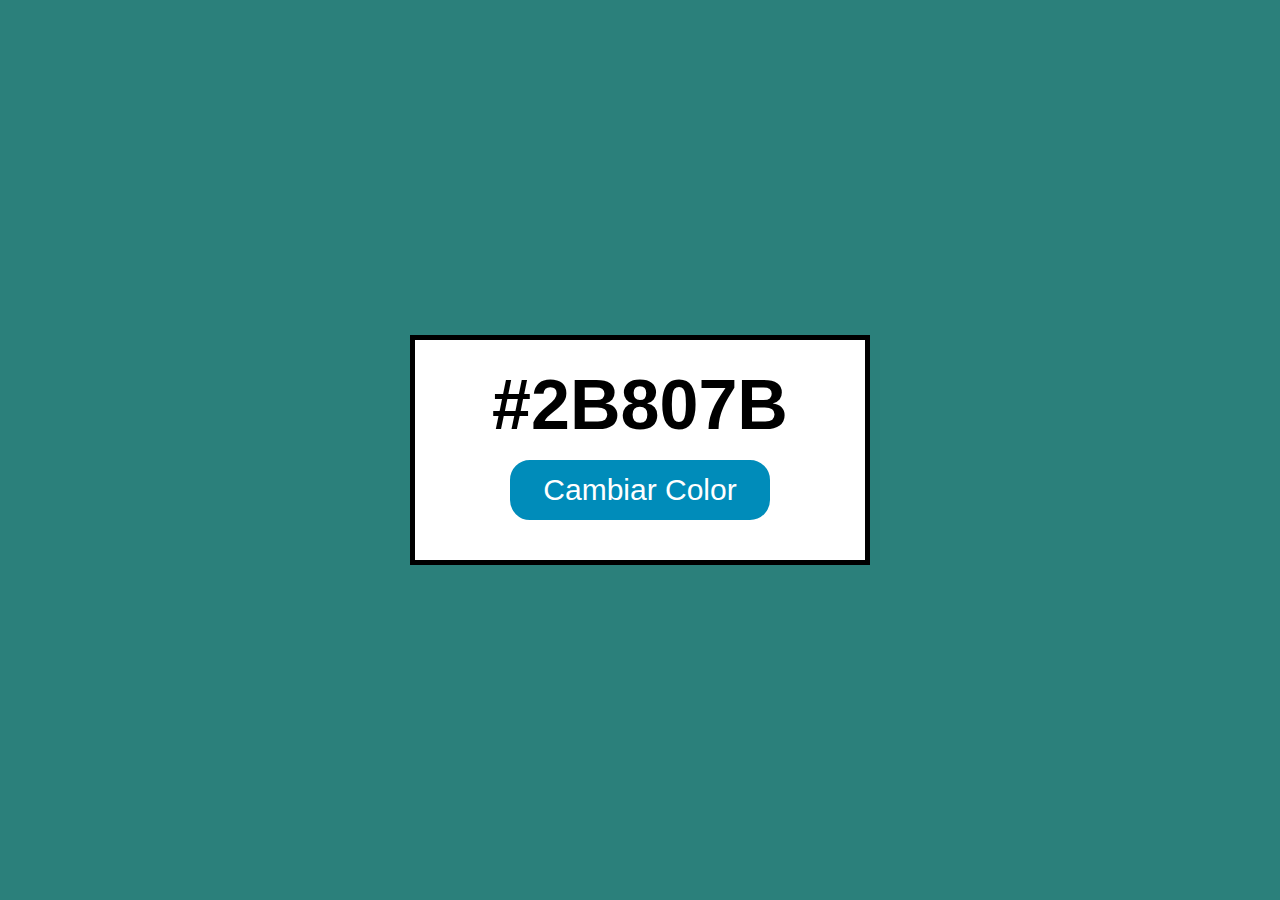
<file: color-aleatorio/index.html>
<!DOCTYPE html>
<html lang="es">
<head>
    <meta charset="UTF-8">
    <meta name="viewport" content="width=device-width, initial-scale=1.0">
    <title>Color Aleatorio</title>
    <link rel="stylesheet" href="style.css">
    <link rel="icon" type="image/png" href="imagenes/favicon.png">
</head>
<body class="centrar-flex">
    <div id="contenedor" class="centrar-flex">
        <p id="color">#2B807B</p>
        <button id="boton-color">Cambiar Color</button>
    </div>
    <Script src="app.js"></Script>
    
</body>
</html>
</file>
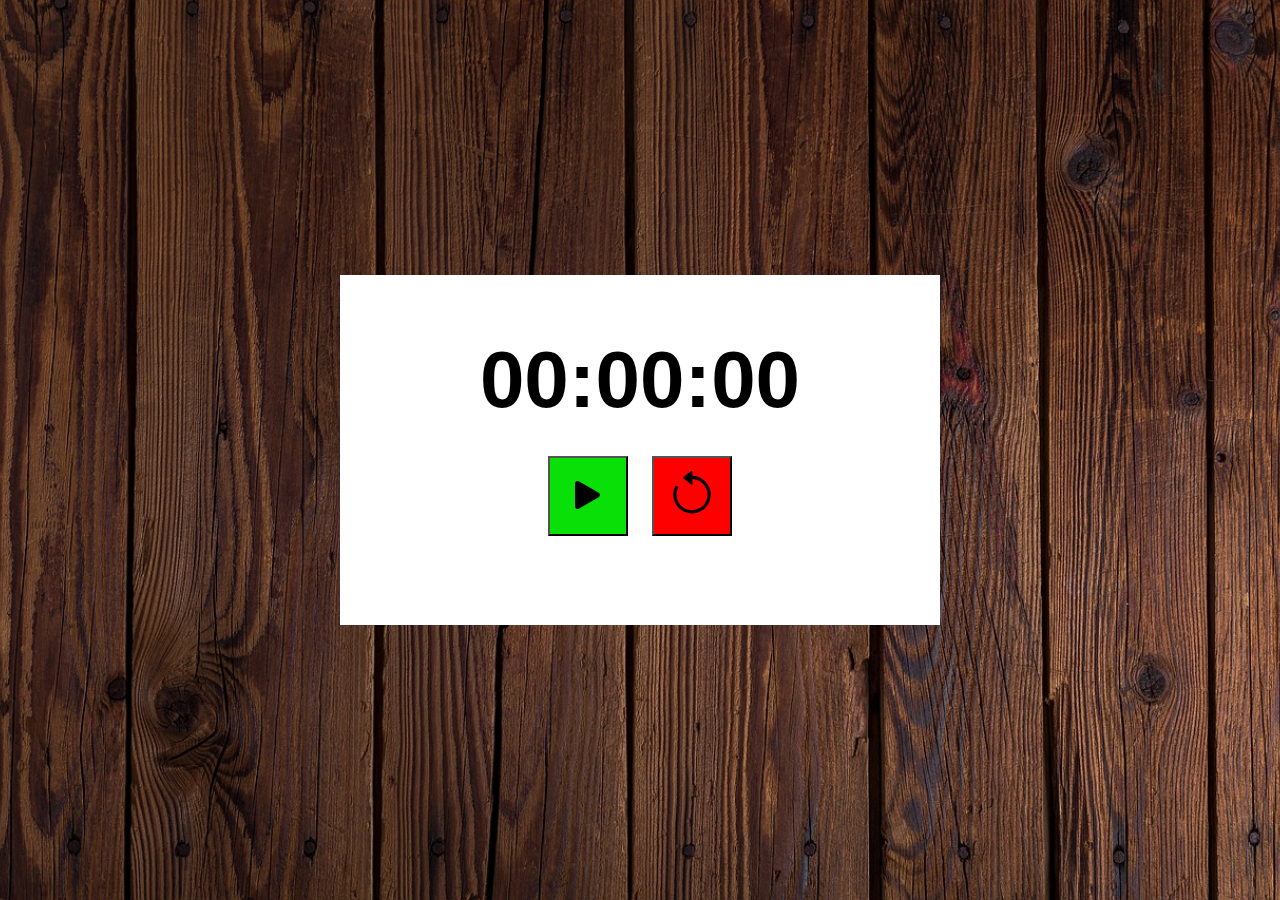
<file: cronometro/index.html>
<!DOCTYPE html>
<html lang="es">

  <head>
    <meta charset="UTF-8">
    <meta name="viewport" content="width=device-width, initial-scale=1.0">
    <!-- icons -->
    <link rel="stylesheet" href="https://cdn.jsdelivr.net/npm/bootstrap-icons@1.11.1/font/bootstrap-icons.css">
    <!-- Estilos y Favicons -->
    <link rel="stylesheet" href="styles.css">
    <link rel="icon" type="image/png" href="imagenes/cronometro.png">
    <title>Mi Cronometro</title>
  </head>

  <body>
    <main class="contenedor-principal">
      <div class="contenedor-interno">
        <div id="cronometro">00:00:00</div>
        <div class="contenedor-botones">
          <button id="boton-inicio-pausa" class="boton iniciar">
            <i class="bi bi-play-fill"></i>
          </button>
          <button id="boton-reiniciar" class="boton">
            <i class="bi bi-arrow-counterclockwise"></i>
          </button>
        </div>
      </div>
    </main>
    <script src="app.js"></script>
  </body>

</html>
</file>
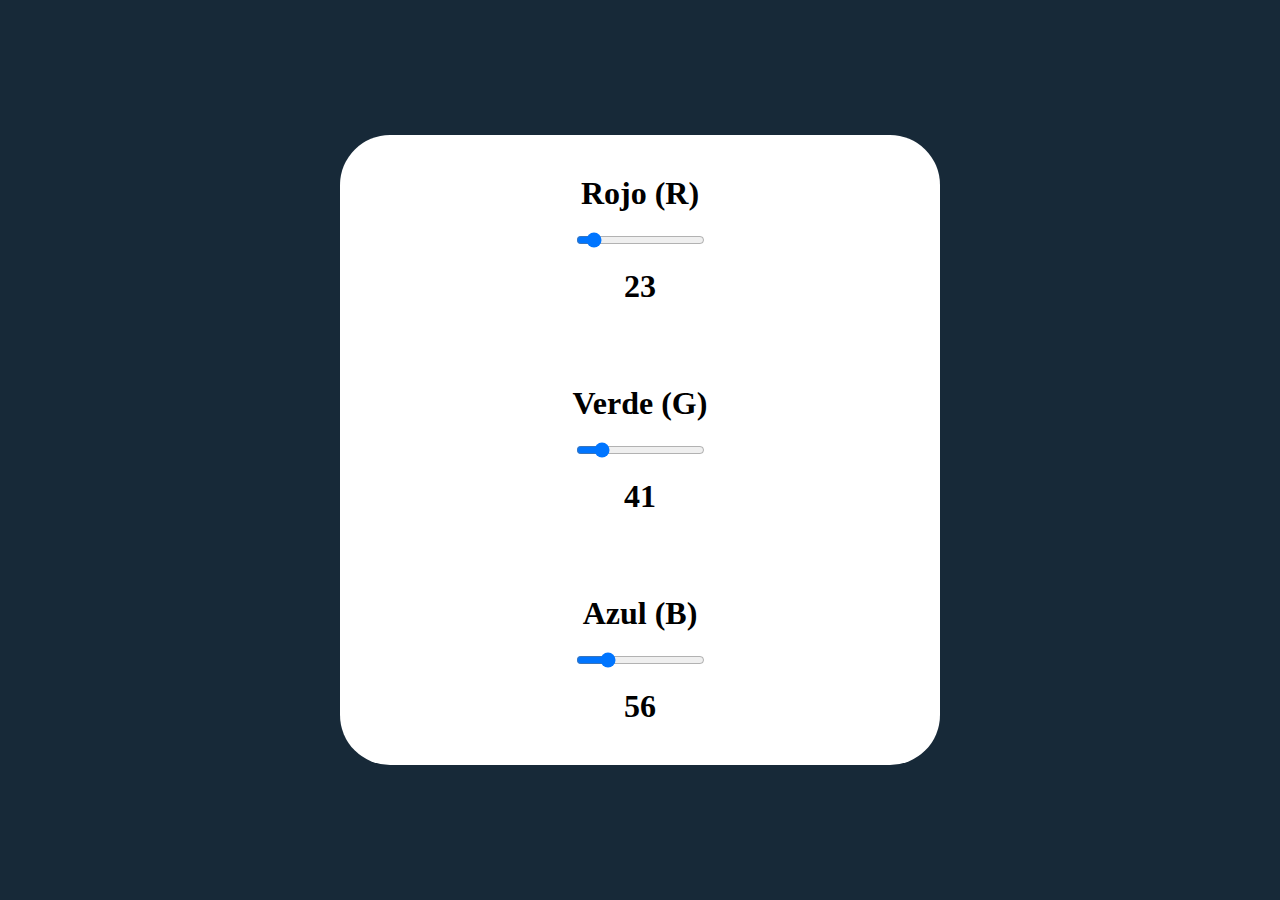
<file: input-color-rgb/index.html>
<!DOCTYPE html>
<html lang="es">
<head>
  <meta charset="UTF-8">
  <meta name="viewport" content="width=device-width, initial-scale=1.0">
  <title>Color RGB</title>
  <link rel="icon" type="image/png" href="imagenes/favicon.png">
  <link rel="stylesheet" href="styles.css">
</head>
<body>
  <div class="contenedor-principal">
    <div class="contenedor-interno">
      <div class="color">
        <label for="rojo">Rojo (R)</label>
        <input id="rojo" type="range" min="0" max="255" value="23" step="1">
        <p id="texto-rojo"></p>
      </div>
      <div class="color">
        <label for="verde">Verde (G)</label>
        <input id="verde" type="range" min="0" max="255" value="41" step="1">
        <p id="texto-verde"></p>
      </div>
      <div class="color">
        <label for="azul">Azul (B)</label>
        <input id="azul" type="range" min="0" max="255" value="56" step="1">
        <p id="texto-azul"></p>
      </div>
    </div>
  </div>
    <script src="app.js"></script>
</body>
</html>
</file>
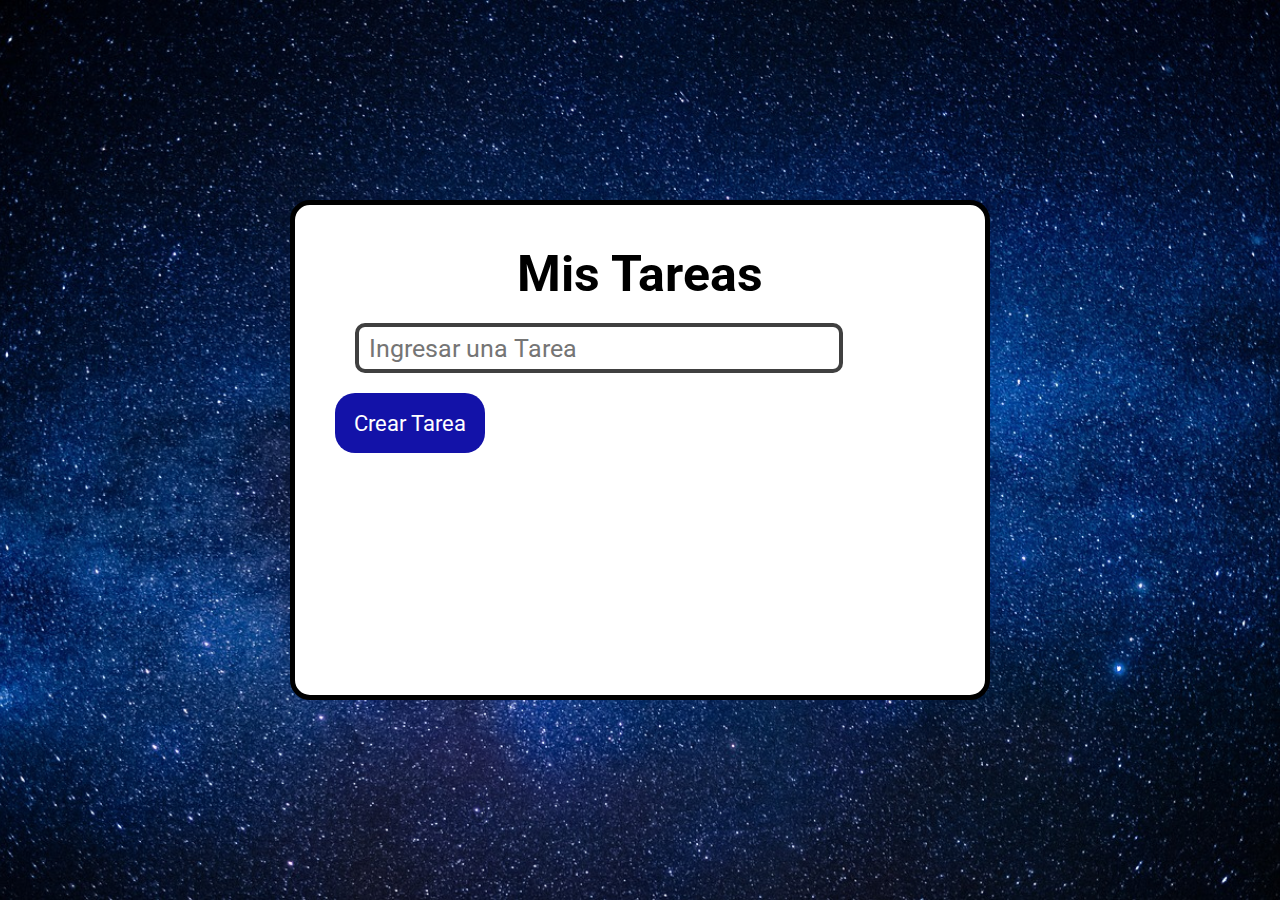
<file: lista-de-tareas/index.html>
<!DOCTYPE html>
<html lang="es">
<head>
    <meta charset="UTF-8">
    <meta name="viewport" content="width=device-width, initial-scale=1.0">
    <link rel="stylesheet" href="https://cdn.jsdelivr.net/npm/bootstrap-icons@1.11.1/font/bootstrap-icons.css">
    <link rel="preconnect" href="https://fonts.googleapis.com">
    <link rel="preconnect" href="https://fonts.gstatic.com" crossorigin>
    <link href="https://fonts.googleapis.com/css2?family=Courgette&family=Roboto:wght@400;900&display=swap" rel="stylesheet">
    <link rel="stylesheet" href="styles.css">
    <link rel="icon" type="image/png"  href="imagenes/favicon.png">
    <title>Mi Lista de Tareas</title>
</head>
<body>
    <main class="contenedor">
        <h1>Mis Tareas</h1>
        <input  id="ingresar-tarea"  placeholder ="Ingresar una Tarea" >
        <button type="submit">Crear Tarea</button>
        <div id="lista-de-tareas">
            <!-- Tareas -->
        </div>

    </main>
    <script src="app.js"></script>
</body>
</html>
</file>
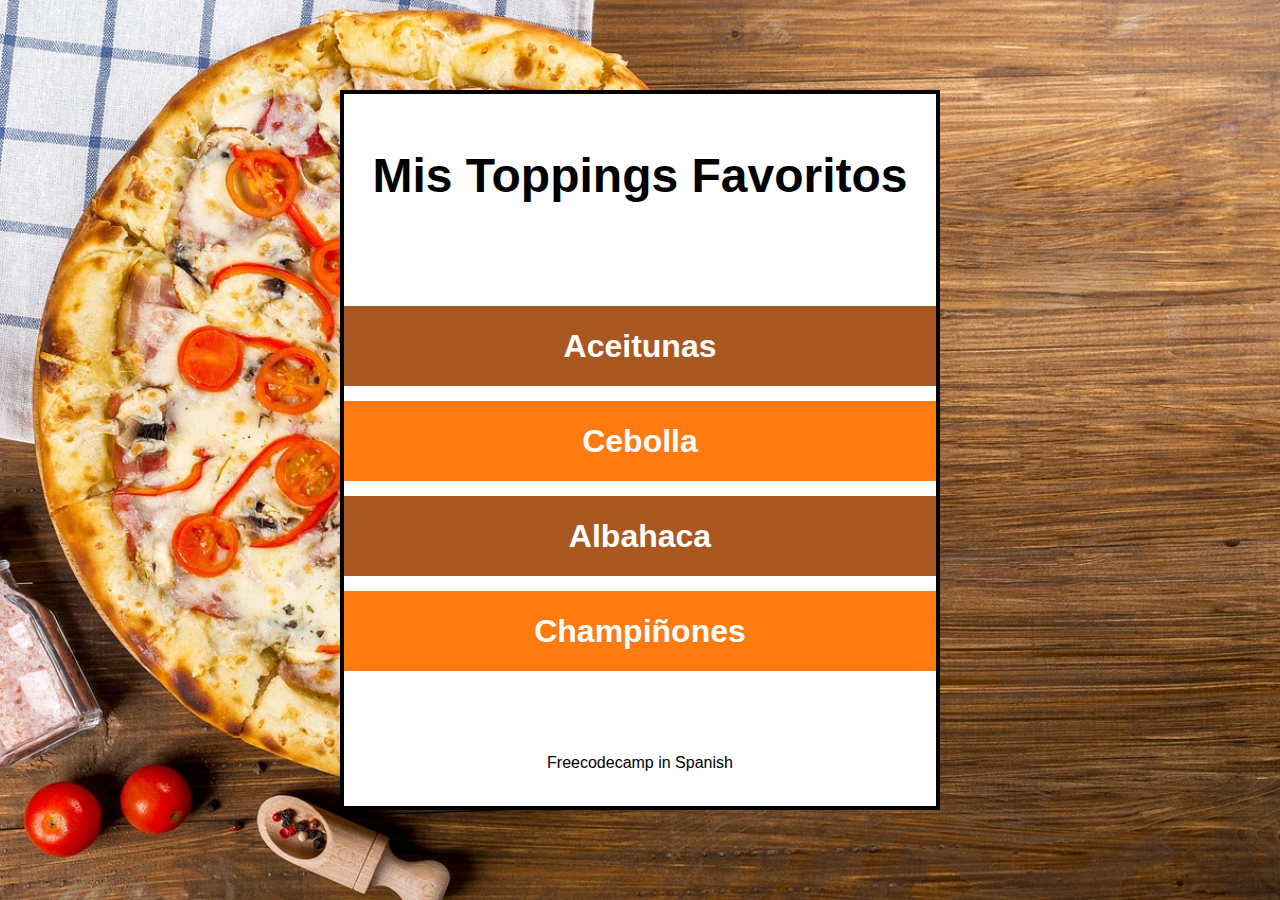
<file: toppings-de-pizza/index.html>
<!DOCTYPE html>
<html lang="es">

  <head>
    <meta charset="UTF-8">
    <meta name="viewport" content="width=device-width, initial-scale=1.0">
    <link rel="stylesheet" href="styles.css">
    <link rel="icon" type="image/png" href="imagenes/favicon.png">
    <title>Mis Toppings</title>
  </head>

  <body>
    <div id="contenedor">
      <h1 id="titulo"> 🍕 <br> Toppings de pizza</h1>
      <ul id="lista de Toppings">
        <li class="topping fondo-marron" id="aceitunas">Aceitunas</li>
        <li class="topping fondo-naranja">Cebolla</li>
        <li class="topping fondo-marron"  id="albahaca">Albahaca</li>
        <li class="topping fondo-naranja">Champiñones</li>
      </ul>
      <a href="https://www.freecodecamp.org/espanol/">Freecodecamp in Spanish</a>
    </div>
    <script src="app.js"></script>
  </body>

</html>
</file>
<file: color-aleatorio/style.css>
* {
margin: 0;
padding: 0;
font-family: verdana,sans-serif;
}

body {
  height: 100vh;
  background-color: #2B807B;
  text-align: center;
}

.centrar-flex {
  display: flex;
  justify-content: center;
  align-items: center;
}

#contenedor {
  height: 220px;
  width: 450px;
  background-color: white;
  border: 5px solid black;
  flex-wrap: wrap;
  flex-direction: column;
}

#color {
  font-size: 70px;
  font-weight: bold;
}

button {
  font-size: 30px;
  color: white;
  border-radius: 20px;
  background-color: #008CBA;
  margin: 15px;
  padding: 10px 30px;
  border: 3px solid #008CBA;
  user-select: none;
  cursor: pointer;
  transition-duration: 0.4s;
}

button:hover {
  background-color: #05455A;
}
</file>
<file: cronometro/styles.css>
* {
    margin: 0;
    padding: 0;
}

body {
    height: 100vh;
    display: flex;
    justify-content: center;
    align-items: center;
    text-align: center;
    background: url('imagenes/madera.jpg') no-repeat center center/cover;
}


/* CONTENEDOR */

.contenedor-principal {
    width: 80vw;
    max-width: 600px;
    min-height: 350px;
    display: flex;
    flex-wrap: wrap;
    justify-content: center;
    align-items: center;
    background-color: white;
}

.contenedor-botones {
    padding: 20px;
}

/* Cronometro */

#cronometro{
    width: 100%;
    font-size: 80px;
    font-weight: bold;
    user-select: none;
    font-family: 'Noto Sans Thai',sans-serif;
}

 /* Boton  */

 .boton {
    width: 80px;
    height: 80px;
    font-size: 50px;
    margin: 10px;
    padding: 10px;
    cursor: pointer;
 }

 #boton-inicio-pausa.iniciar,
 #boton-inicio-pausa.iniciar i {
    background-color: #08e008;
 }

 #boton-inicio-pausa.pausar,
 #boton-inicio-pausa.pausar i {
    background-color: #ffdc00;
 }

 #boton-reiniciar {
    background-color: red;
 }
</file>
<file: input-color-rgb/styles.css>
/* Estilos Generales */
* {
  margin: 0;
  padding: 0;
}

body {
  /* padding: 50px; */
  height: 100vh;
  display: flex;
  justify-content: center;
  align-items: center;
  text-align: center;
  background-color: rgb(23, 41, 56);
}

/* CONTENEDORES */

.contenedor-principal {
  /* margin: 50px; */
  width: 50vw ;
  max-width: 600px;
  min-height: 350px;
  display: flex;
  flex-wrap: wrap;
  justify-content: center;
  align-items: center;
  background-color: white;
  border-radius: 50px;
}

/* Colores RGB */

.color {
  padding: 20px;
  /* margin: 10px; */
  font-size: 2em;
  font-weight: bold;
  font-family: Georgia,'Times New Roman', Times, serif;
  display: flex;
  flex-direction: column;
  justify-content: space-around;
  align-items: center;
}

label , p {
  margin: 20px;
}
</file>
<file: lista-de-tareas/styles.css>
* {
    margin: 0;
    padding: 0;
    box-sizing: border-box;
    font-family: 'Roboto',sans-serif;
}

body {
    min-height: 100vh;
    display: flex;
    justify-content: center;
    align-items: center;
    text-align: center;
    padding: 40px 0;
    background: url(imagenes/fondo.jpg) no-repeat center center / cover;
}

/* Contenedor */

.contenedor {
    width: 700px;
    min-height: 500px;
    background-color: white;
    padding: 40px;
    border: solid 5px black;
    border-radius:20px;
    display: flex;
    flex-wrap: wrap;
    flex-direction: column;
}

h1{
    font-size: 50px;
    font-weight: bold;
}

/* Ingresar Texto  */

input {
    width: 80%;
    height: 50px;
    font-size: 25px;
    margin: 20px;
    padding: 10px;
    border: 4px solid #404040;
    border-radius: 10px;
}

button {
    width: 150px;
    height: 60px;
    padding: 10px;
    color: white;
    background-color: #1312a8;
    font-size: 22px;
    border-radius: 20px;
    border: none;
    cursor: pointer;
    user-select: none;
}

/* Lista de Tareas */

#lista-de-tareas{
    width: 80%;
    margin-top: 20px;
}

/* Tareas */

.tarea {
    width: 100%;
    min-height: 70px;
    font-size: 25px;
    padding: 10px;
    margin-top: 10px;
    color: white;
    background-color: #407ba6;
    border: 2px solid black;
    border-radius: 10px; 
    display: flex;
    align-items: center;
    justify-content: space-between;
    text-align: center;
}

/* Tarea Completada */

.tarea.completada {
    text-decoration: line-through;
    background-color: black;
    border: none;
}

.tarea p {
    max-width: 350px;
}

/* Iconos  */

i {
    margin: 5px;
    padding: 10px;
    cursor: pointer;
}

.icono-completar {
    color: rgb(0, 255, 0);
}

.icono-eliminar {
    color: rgb(255, 255, 255);
}

.icono-completar:hover,
.icono-eliminar:hover {
    background-color: rgba(255,255,255,0.523);
}
</file>
<file: toppings-de-pizza/styles.css>
/* Estilos Generales */
*{
    margin: 0;
    padding: 0;
    box-sizing: border-box;
    font-family: 'Lato',sans-serif;
}

body{
    display: flex;
    justify-content: center;
    align-items: center;
    height: 100vh;
    text-align: center;
    background: url(imagenes/fondo.jpg) no-repeat center center/cover;
}

/* Contenido */

#contenedor {
    display: flex;
    flex-wrap: wrap;
    justify-content: center;
    align-items: center;
    min-height: 80vh;
    width: 80vh;
    max-width: 600px;
    background-color: white;
    border: 4px solid black;
}

h1 {
    font-size: 3rem;
    width: 100%;
    margin: 20px 10px;
}

ul{
    width: 100%;
    height: 100%;
}

.topping {
    font-size: 2rem;
    font-weight: bold;
    color: white;
    display: flex;
    flex-wrap: wrap;
    justify-content: center;
    align-items: center;
    width: 100%;
    height: 80px;
    margin: 15px 0;
}

.fondo-marron{
    background-color: #aa5822;
}

.fondo-naranja{
    background-color: #ff7b0f;
}

.texto-amarillo{
    color: yellow;
}
</file>
